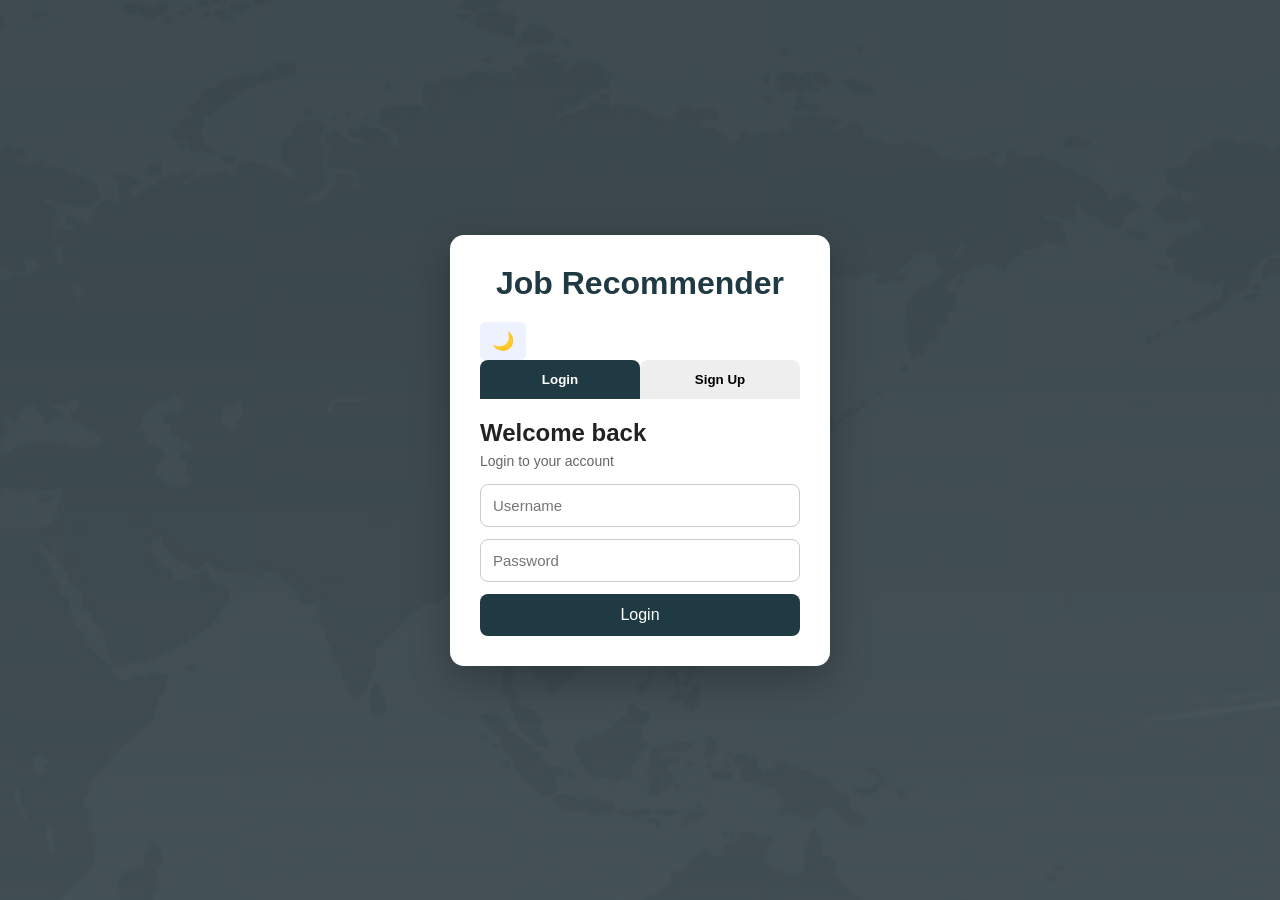
<file: index.html>
<!DOCTYPE html>
<html lang="en">
<head>
  <meta charset="UTF-8">
  <title>Job Recommender | Login</title>
  <meta name="viewport" content="width=device-width, initial-scale=1.0">
  <link rel="stylesheet" href="style.css">
</head>

<div id="loader" class="loader hidden"></div>

<body class="auth-body">

  <div class="auth-card">
    <h1 class="logo">Job Recommender</h1>
    <button class="theme-toggle" onclick="toggleTheme()">🌙</button>

    <div class="tabs">
      <button id="loginTab" class="tab active" onclick="showLogin()">Login</button>
      <button id="signupTab" class="tab" onclick="showSignup()">Sign Up</button>
    </div>

    <!-- LOGIN -->
    <form id="loginForm" class="auth-form">
      <h2>Welcome back</h2>
      <p class="sub">Login to your account</p>

      <input type="text" id="loginUsername" placeholder="Username" required>
      <input type="password" id="loginPassword" placeholder="Password" required>

      <button type="submit">Login</button>
    </form>

    <!-- SIGNUP -->
    <form id="signupForm" class="auth-form hidden">
      <h2>Create account</h2>
      <p class="sub">Sign up to get job recommendations</p>

      <input type="text" id="signupUsername" placeholder="Username" required>
      <input type="password" id="signupPassword" placeholder="Password" required>

      <button type="submit">Sign Up</button>
    </form>
  </div>

  <script src="script.js"></script>
</body>
</html>
</file>
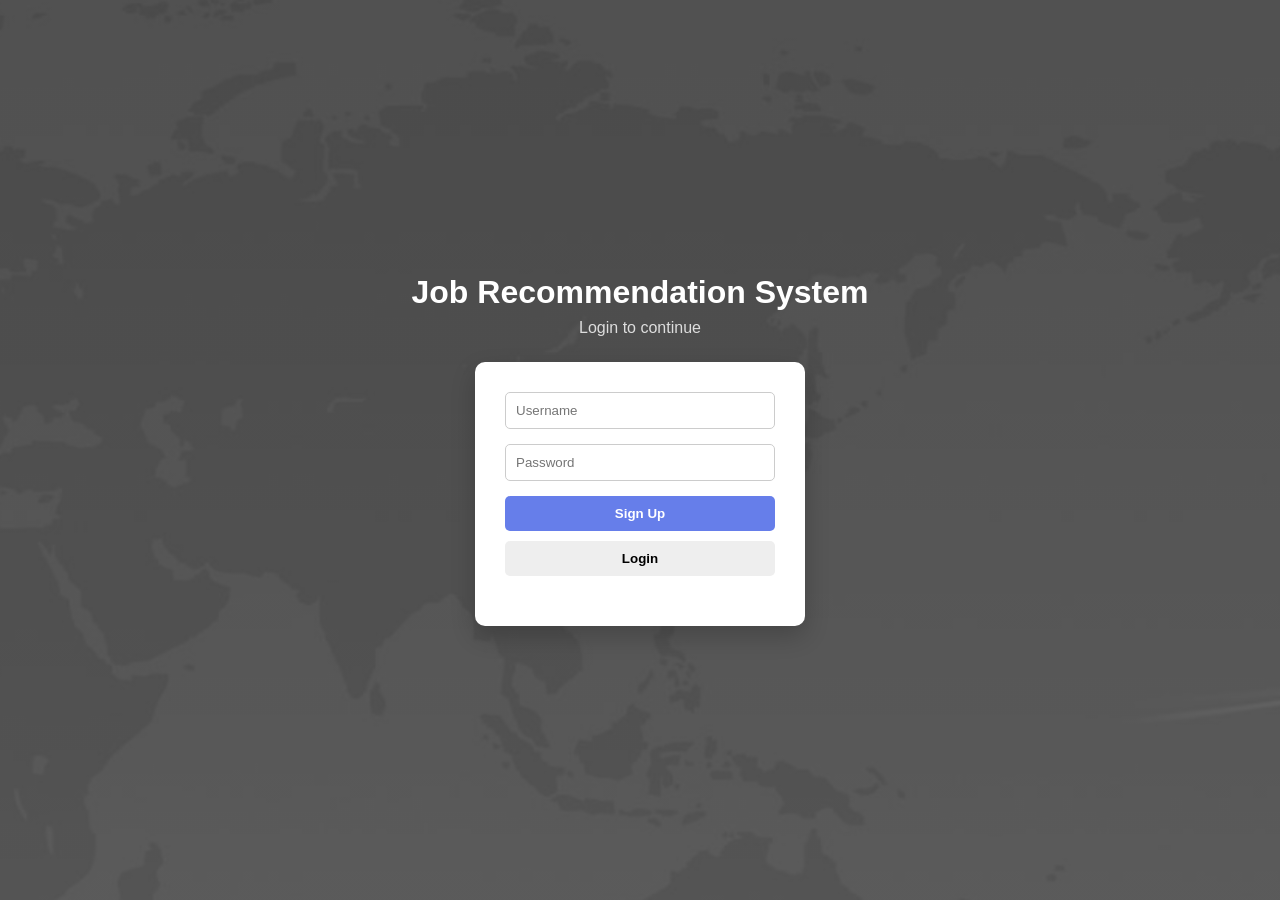
<file: frontend/index.html>
<!DOCTYPE html>
<html lang="en">
<head>
    <meta charset="UTF-8">
    <title>Login | Job Recommendation</title>
    <link rel="stylesheet" href="style.css">
</head>
<body>

<div class="container">
    <h1>Job Recommendation System</h1>
    <p class="subtitle">Login to continue</p>

    <div class="card">
        <input id="username" type="text" placeholder="Username">
        <input id="password" type="password" placeholder="Password">

        <button class="btn primary" onclick="signup()">Sign Up</button>
        <button class="btn secondary" onclick="login()">Login</button>

        <p id="message"></p>
    </div>
</div>

<script src="script.js"></script>
</body>
</html>
</file>
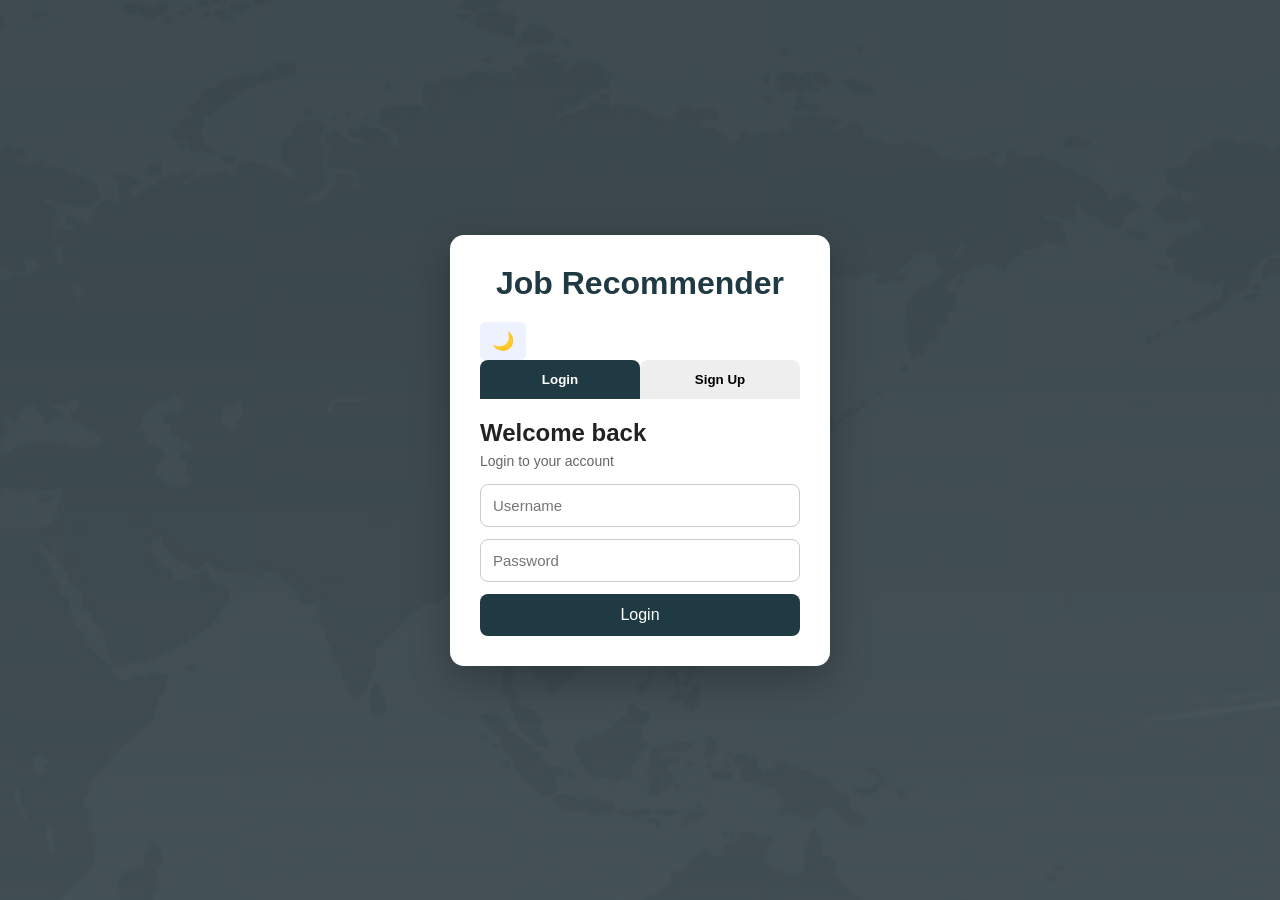
<file: dashboard.html>
<!DOCTYPE html>
<html lang="en">
<head>
    <meta charset="UTF-8">
    <title>Dashboard | Job Recommendation</title>
    <link rel="stylesheet" href="style.css">
    <meta name="viewport" content="width=device-width, initial-scale=1.0">
</head>
<div id="loader" class="loader hidden"></div>
<script>
  const user = localStorage.getItem("username");
  if (!user) {  
    window.location.href = "index.html";
  }
</script>

<body>

<header class="dashboard-header">
  <h2>Job Recommender</h2>

  <div class="header-actions">
    <button class="theme-toggle" onclick="toggleTheme()">🌙</button>
    <button class="logout" onclick="logout()">Logout</button>
  </div>
</header>


<section class="skills-box">
    <textarea id="skills" placeholder="Enter your skills (e.g. python sql ml)"></textarea>
    <button class="btn primary" onclick="getJobs()">Get Recommendations</button>
</section>

<section class="jobs-container" id="results">
    <!-- Job cards appear here -->
</section>

<script src="script.js"></script>
</body>
</html>
</file>
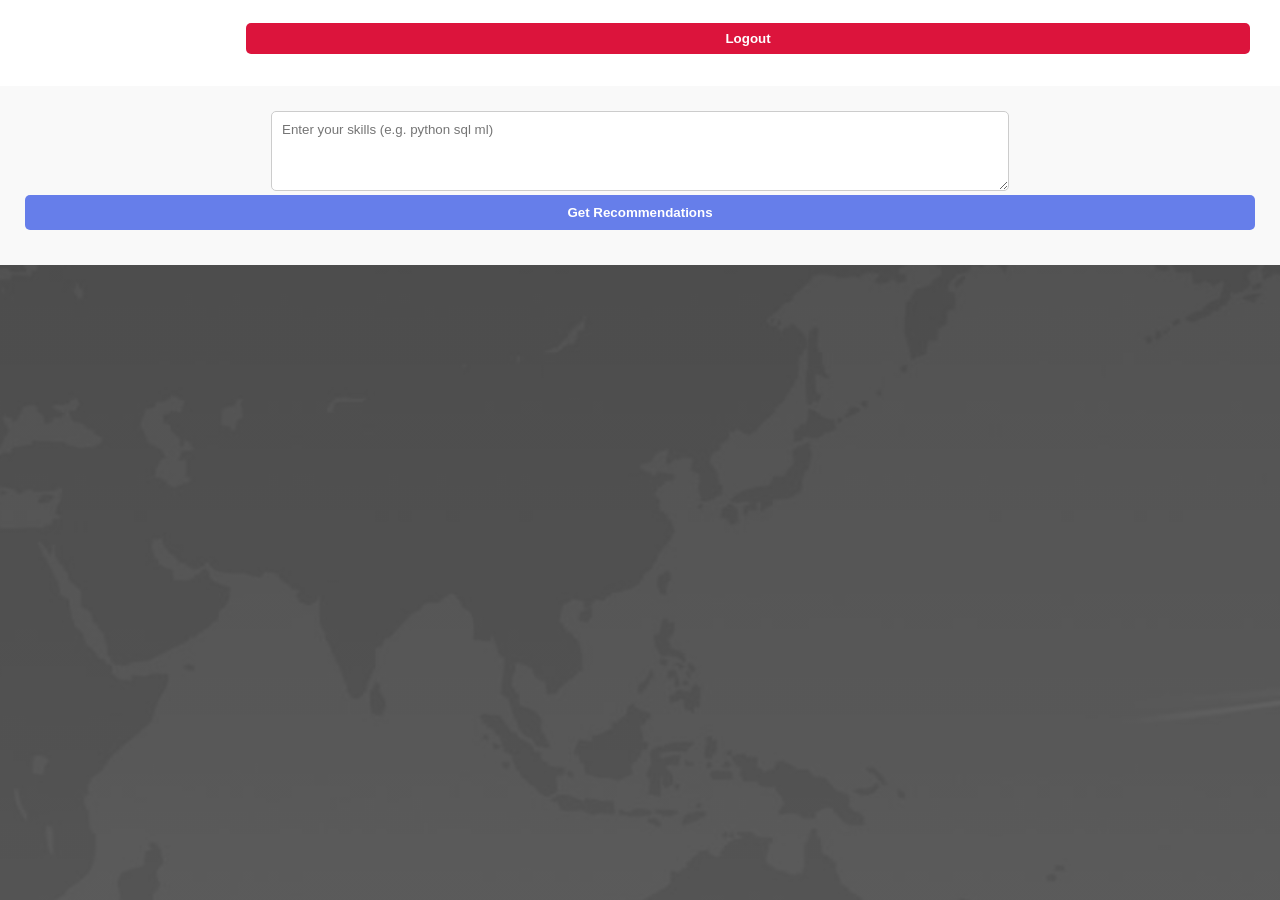
<file: frontend/dashboard.html>
<!DOCTYPE html>
<html lang="en">
<head>
    <meta charset="UTF-8">
    <title>Dashboard | Job Recommendation</title>
    <link rel="stylesheet" href="style.css">
</head>
<body>

<header>
    <h2>Job Recommendations</h2>
    <button class="btn logout" onclick="logout()">Logout</button>
</header>

<section class="skills-box">
    <textarea id="skills" placeholder="Enter your skills (e.g. python sql ml)"></textarea>
    <button class="btn primary" onclick="getJobs()">Get Recommendations</button>
</section>

<section class="jobs-container" id="results">
    <!-- Job cards appear here -->
</section>

<script src="script.js"></script>
</body>
</html>
</file>
<file: style.css>
/* ========== GLOBAL RESET ========== */
* {
  margin: 0;
  padding: 0;
  box-sizing: border-box;
  font-family: "Segoe UI", Arial, sans-serif;
}

body {
  min-height: 100vh;
  background:
    linear-gradient(rgba(15, 32, 39, 0.75), rgba(15, 32, 39, 0.75)),
    url("img.png") no-repeat center center;
  background-size: cover;
  color: #333;
}

/* ========== AUTH PAGE ========== */
.auth-body {
  display: flex;
  justify-content: center;
  align-items: center;
}

.auth-card {
  background: #ffffff;
  width: 100%;
  max-width: 380px;
  padding: 30px;
  border-radius: 14px;
  box-shadow: 0 15px 40px rgba(0,0,0,0.25);
  animation: fadeIn 0.5s ease;
  backdrop-filter: blur(6px);
}

.logo {
  text-align: center;
  color: #203a43;
  margin-bottom: 20px;
}

/* Tabs */
.tabs {
  display: flex;
  margin-bottom: 20px;
}

.tab {
  flex: 1;
  padding: 12px;
  border: none;
  cursor: pointer;
  background: #eee;
  font-weight: 600;
  border-radius: 8px 8px 0 0;
}

.tab.active {
  background: #203a43;
  color: #fff;
}

/* Forms */
.auth-form {
  display: flex;
  flex-direction: column;
}

.auth-form h2 {
  margin-bottom: 6px;
  color: #222;
}

.sub {
  font-size: 14px;
  color: #666;
  margin-bottom: 15px;
}

.auth-form input {
  padding: 12px;
  margin-bottom: 12px;
  border-radius: 8px;
  border: 1px solid #ccc;
  font-size: 15px;
}

.auth-form button {
  padding: 12px;
  background: #203a43;
  color: white;
  border: none;
  border-radius: 8px;
  font-size: 16px;
  cursor: pointer;
  transition: all 0.25s ease;
}

.auth-form button:hover {
  background: #162d34;
  transform: translateY(-1px);
}

.hidden {
  display: none;
}

/* ========== DASHBOARD HEADER ========== */
.dashboard-header {
  background: #ffffff;
  padding: 14px 24px;
  display: flex;
  justify-content: space-between;
  align-items: center;
  flex-wrap: wrap;
}

.dashboard-header h2 {
  color: #203a43;
}

/* Right-side actions */
.header-actions {
  display: flex;
  align-items: center;
  gap: 12px;
}

/* Theme toggle */
.theme-toggle {
  background: #eef2ff;
  border: none;
  padding: 8px 12px;
  border-radius: 6px;
  cursor: pointer;
  font-size: 18px;
}

/* Logout */
.logout {
  background: crimson;
  color: white;
  padding: 8px 14px;
  border-radius: 6px;
  border: none;
  cursor: pointer;
}

.logout:hover {
  background: #b11226;
}

.theme-toggle:hover {
  background: #dbe2ff;
}

/* ========== SKILLS BOX ========== */
.skills-box {
  padding: 25px;
  background: #f5f7fb;
  text-align: center;
}

.skills-box textarea {
  width: 100%;
  max-width: 600px;
  height: 90px;
  padding: 12px;
  border-radius: 8px;
  border: 1px solid #ccc;
}

/* ========== JOBS GRID ========== */
.jobs-container {
  padding: 30px;
  display: grid;
  grid-template-columns: repeat(auto-fit, minmax(280px, 1fr));
  gap: 20px;
}

.job-card {
  background: #ffffff;
  padding: 20px;
  border-radius: 12px;
  box-shadow: 0 5px 15px rgba(0,0,0,0.15);
  transition: transform 0.25s ease, box-shadow 0.25s ease;
}

.job-card:hover {
  transform: translateY(-4px);
  box-shadow: 0 10px 25px rgba(0,0,0,0.2);
}

.job-card h3 {
  color: #203a43;
  margin-bottom: 6px;
}

.score {
  font-weight: bold;
  color: green;
}

.explanation {
  font-size: 13px;
  color: #555;
  margin-top: 8px;
  background: #eef2ff;
  padding: 6px;
  border-radius: 5px;
}

/* ========== INPUT FOCUS ========== */
input:focus,
textarea:focus {
  outline: none;
  border-color: #203a43;
  box-shadow: 0 0 0 2px rgba(32,58,67,0.2);
}

/* ========== LOADER ========== */
.loader {
  position: fixed;
  top: 50%;
  left: 50%;
  width: 48px;
  height: 48px;
  border: 5px solid #ccc;
  border-top: 5px solid #203a43;
  border-radius: 50%;
  transform: translate(-50%, -50%);
  animation: spin 1s linear infinite;
  z-index: 9999;
}

@keyframes spin {
  to { transform: rotate(360deg) translate(-50%, -50%); }
}

/* ========== DARK MODE ========== */
body.dark {
  background: #121212;
  color: #eee;
}

body.dark .auth-card,
body.dark .dashboard-header,
body.dark .job-card,
body.dark .skills-box {
  background: #1e1e1e;
  color: #eee;
}

body.dark input,
body.dark textarea {
  background: #2a2a2a;
  color: #fff;
  border-color: #444;
}

body.dark .theme-toggle {
  background: #333;
  color: #fff;
}

/* ========== RESPONSIVE ========== */
@media (max-width: 768px) {
  .dashboard-header {
    flex-direction: column;
    gap: 10px;
    text-align: center;
  }

  .jobs-container {
    padding: 20px;
  }
}

@media (max-width: 480px) {
  .auth-card {
    margin: 10px;
    padding: 20px;
  }

  .job-card {
    padding: 15px;
  }
}
</file>
<file: frontend/style.css>
* {
    margin: 0;
    padding: 0;
    box-sizing: border-box;
    font-family: "Segoe UI", sans-serif;
}

body {
    min-height: 100vh;
    background: 
        linear-gradient(rgba(0,0,0,0.6), rgba(0,0,0,0.6)),
        url("img.png");
    background-size: cover;
    background-position: center;
    background-repeat: no-repeat;
    color: #fff;
}



/* ===== LOGIN PAGE ===== */
.container {
    display: flex;
    flex-direction: column;
    align-items: center;
    justify-content: center;
    height: 100vh;
}

h1 {
    color: #fff;
    margin-bottom: 8px;
}

.subtitle {
    color: #ddd;
    margin-bottom: 25px;
}

.card {
    background: #fff;
    padding: 30px;
    width: 330px;
    border-radius: 10px;
    box-shadow: 0 10px 25px rgba(0,0,0,0.2);
}

.card input {
    width: 100%;
    padding: 10px;
    margin-bottom: 15px;
    border-radius: 5px;
    border: 1px solid #ccc;
}

.btn {
    width: 100%;
    padding: 10px;
    border: none;
    border-radius: 5px;
    cursor: pointer;
    font-weight: bold;
    margin-bottom: 10px;
}

.primary {
    background: #667eea;
    color: white;
}

.secondary {
    background: #eee;
}

.primary:hover {
    background: #556cd6;
}

#message {
    margin-top: 10px;
    text-align: center;
    font-size: 14px;
}

/* ===== DASHBOARD ===== */
header {
    background: white;
    padding: 15px 30px;
    display: flex;
    justify-content: space-between;
    align-items: center;
}

.skills-box {
    padding: 25px;
    background: #f9f9f9;
    text-align: center;
}

.skills-box textarea {
    width: 60%;
    height: 80px;
    padding: 10px;
    border-radius: 5px;
    border: 1px solid #ccc;
}

.jobs-container {
    padding: 30px;
    display: grid;
    grid-template-columns: repeat(auto-fit, minmax(280px, 1fr));
    gap: 20px;
}

.job-card {
    background: white;
    padding: 20px;
    border-radius: 10px;
    box-shadow: 0 5px 15px rgba(0,0,0,0.15);
}

.job-card h3 {
    color: #667eea;
}

.score {
    font-weight: bold;
    color: green;
}

.logout {
    background: crimson;
    color: white;
    padding: 8px 15px;
}

/* ===== EXPLANATION TEXT ===== */
.explanation {
    font-size: 13px;
    color: #555;
    margin-top: 8px;
    background: #f2f4ff;
    padding: 6px;
    border-radius: 5px;
}

/* ===== RESPONSIVE DESIGN ===== */
@media (max-width: 768px) {
    .skills-box textarea {
        width: 90%;
    }

    header {
        flex-direction: column;
        gap: 10px;
        text-align: center;
    }
}

@media (max-width: 480px) {
    .card {
        width: 90%;
    }

    .jobs-container {
        padding: 15px;
    }

    .job-card {
        padding: 15px;
    }

    .btn {
        font-size: 14px;
    }
}
</file>
